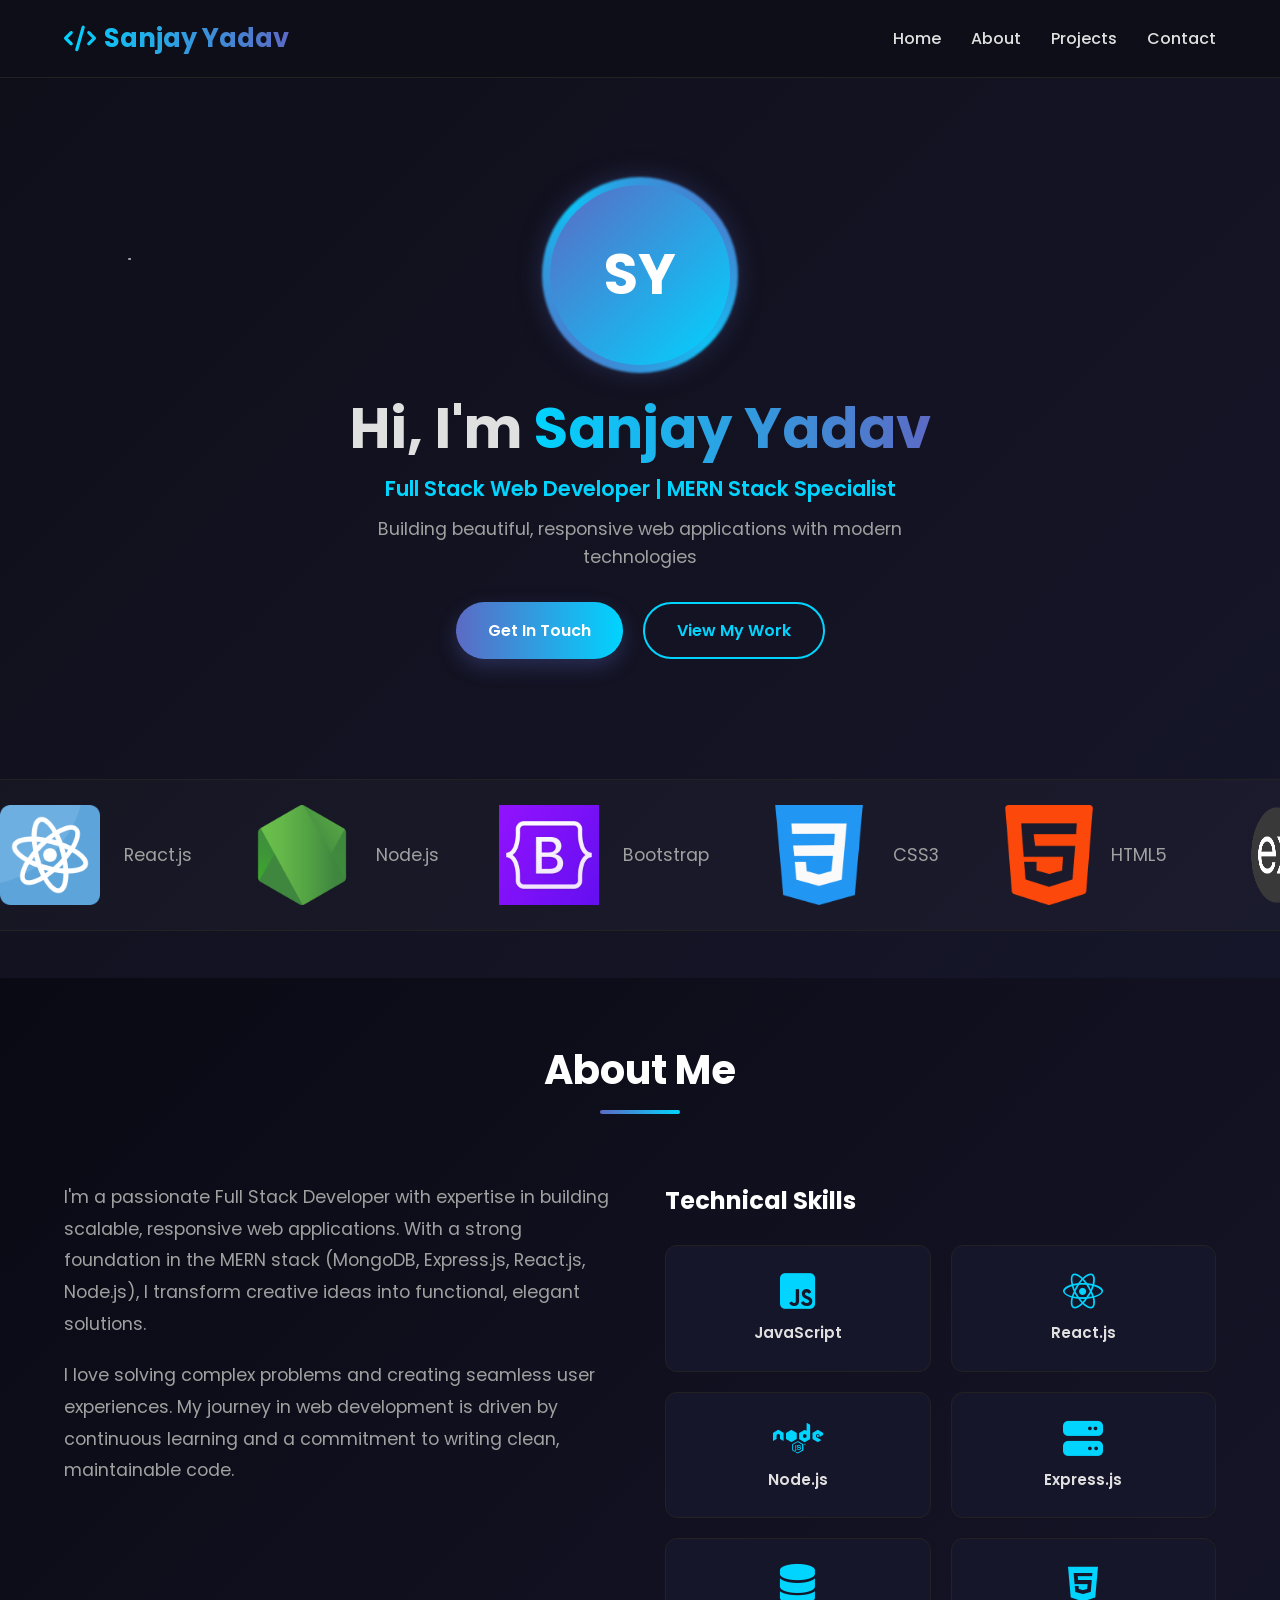
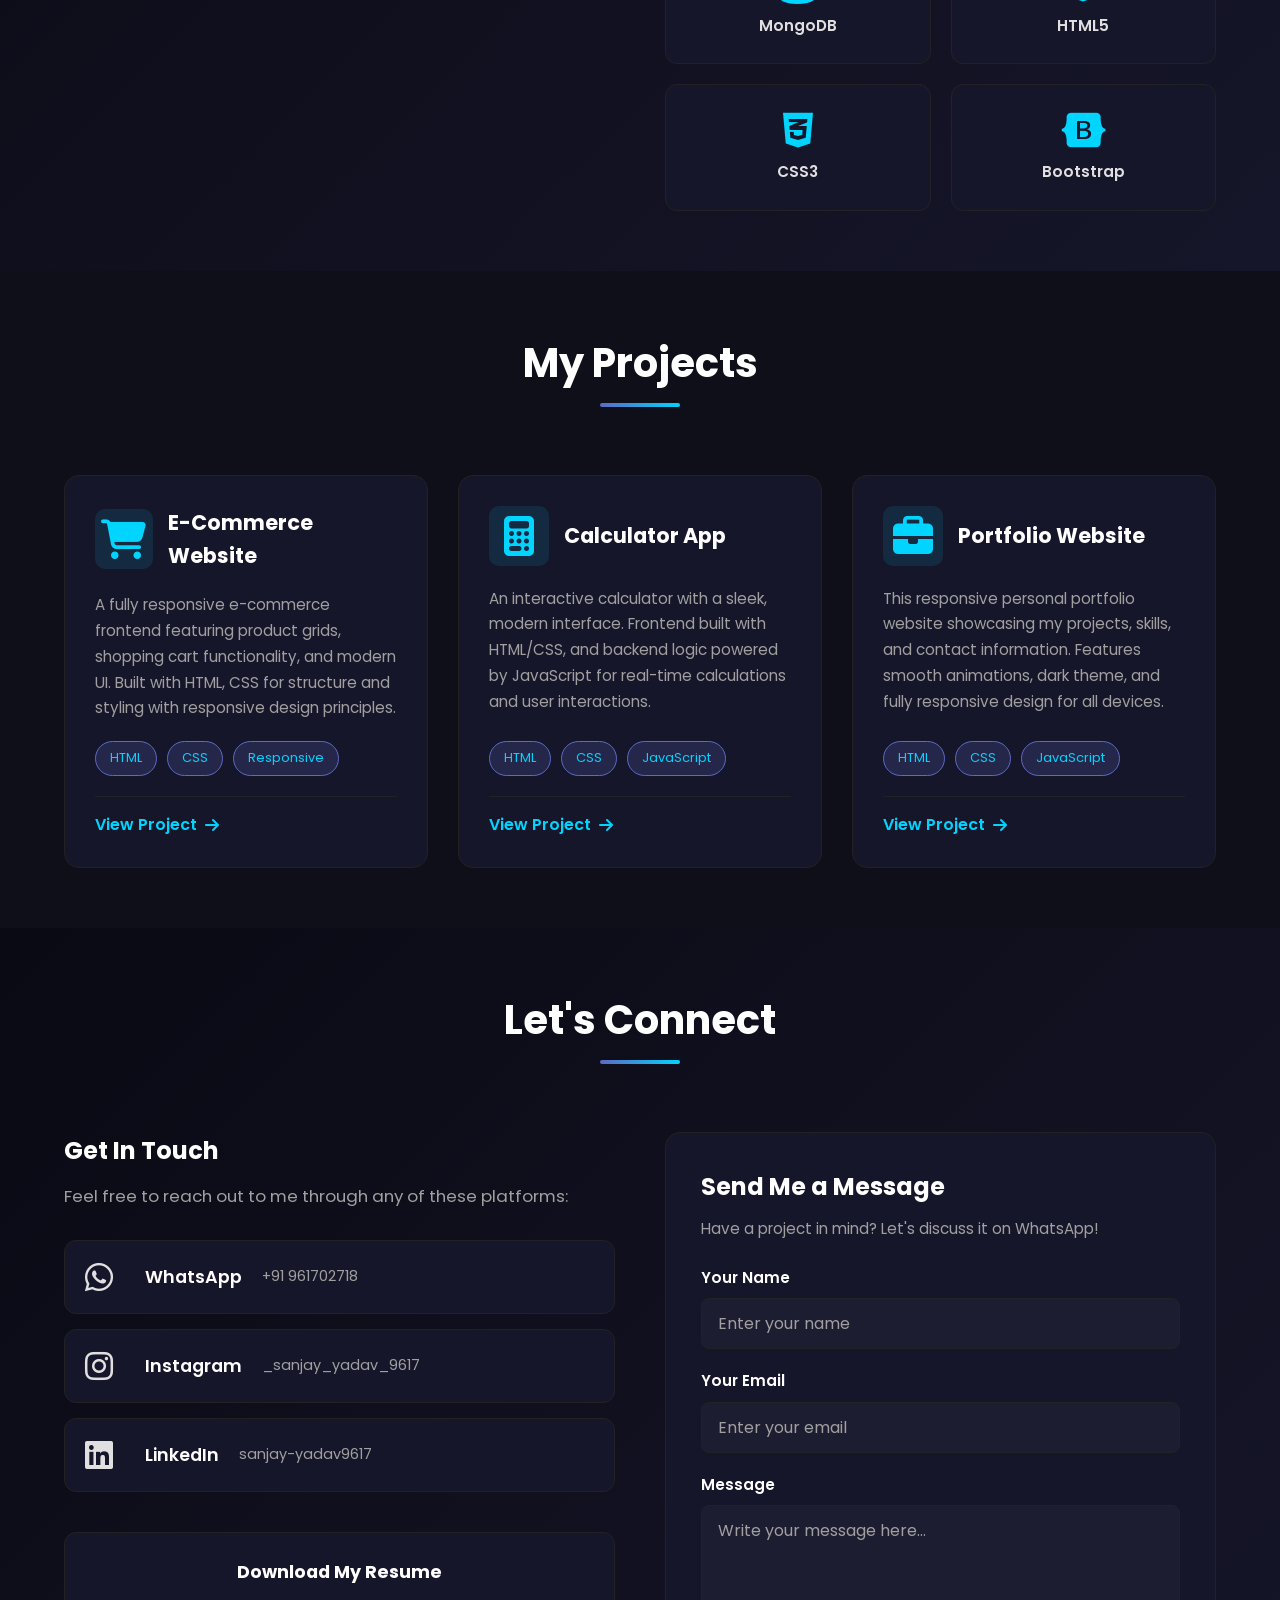
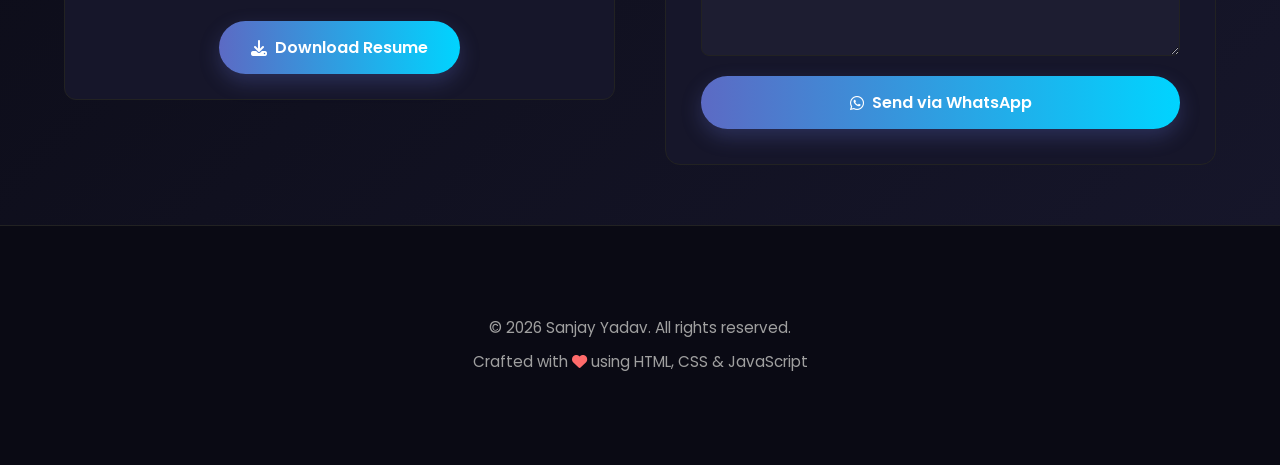
<file: index.html>
<!DOCTYPE html>
<html lang="en">
<head>
  <meta charset="UTF-8" />
  <meta name="viewport" content="width=device-width, initial-scale=1.0" />
  <title>Sanjay Yadav | Full Stack Developer Portfolio</title>
  <link rel="stylesheet" href="https://cdnjs.cloudflare.com/ajax/libs/font-awesome/6.4.0/css/all.min.css" />
  <link rel="stylesheet" href="./style.css" />
</head>
<body>

  <!-- Navigation Bar -->
  <nav class="navbar">
    <div class="container nav-container">
      <a href="#home" class="logo"><i class="fas fa-code"></i> Sanjay Yadav</a>
      <ul class="nav-links" id="navLinks">
        <li><a href="#home">Home</a></li>
        <li><a href="#about">About</a></li>
        <li><a href="#projects">Projects</a></li>
        <li><a href="#contact">Contact</a></li>
      </ul>
      <div class="hamburger" id="hamburger">
        <span></span>
        <span></span>
        <span></span>
      </div>
    </div>
  </nav>

  <!-- Hero Section -->
  <section id="home" class="hero">
    <div class="stars"></div>
    <div class="container hero-content">
      <div class="profile-wrapper">
        <div class="profile-pic">
          <span>SY</span>
        </div>
      </div>
      <h1 class="hero-title">Hi, I'm <span class="highlight">Sanjay Yadav</span></h1>
      <p class="subtitle">Full Stack Web Developer | MERN Stack Specialist</p>
      <p class="hero-description">Building beautiful, responsive web applications with modern technologies</p>
      <div class="hero-buttons">
        <a href="#contact" class="btn btn-primary">Get In Touch</a>
        <a href="#projects" class="btn btn-secondary">View My Work</a>
      </div>
    </div>

    <!-- Tech Stack Marquee -->
    <div class="tech-marquee">
      <div class="marquee-container">
        <div class="marquee-track">
          <div class="tech-item"><img  width="100px" height="100px" src="./assect/react.png" ><br><span>React.js</span></div>
          <div class="tech-item"><img  width="100px" height="100px" src="./assect/node.png"><br><span>Node.js</span></div>
          <div class="tech-item"><img  width="100px" height="100px" src="./assect/bootstrap.png"><br><span>Bootstrap</span></div>
          <div class="tech-item"><img  width="100px" height="100px" src="./assect/css.png"><br><span>CSS3</span></div>
          <div class="tech-item"><img  width="100px" height="100px" src="./assect/html.png"><span>HTML5</span></div>
          <div class="tech-item"><img  width="100px" height="100px" src="assect/pngegg.png"></i><span>Express.js</span></div>
          <div class="tech-item"><img  width="100px" height="100px" src="./assect/mongodb.png"></i><span>MongoDB</span></div>
          <!-- Duplicate for seamless loop -->
           <div class="tech-item"><img width="100px" height="100px"  src="./assect/react.png" ><span>React.js</span></div>
            <div class="tech-item"><img  width="100px" height="100px" src="./assect/node.png"></i><br><span>Node.js</span></div>
            <div class="tech-item"><img  width="100px" height="100px" src="./assect/bootstrap.png"></i><span>Bootstrap</span></div>
            <div class="tech-item"><img  width="100px" height="100px" src="./assect/css.png"></i><span>CSS3</span></div>
            <div class="tech-item"><img  width="100px" height="100px" src="./assect/html.png"></i><span>HTML5</span></div>
            <div class="tech-item"><img  width="100px" height="100px" src="assect/pngegg.png"></i><span>Express.js</span></div>
            <div class="tech-item"><img width="100px" height="100px" src="./assect/mongodb.png"></i><span>MongoDB</span>
            </div>
        </div>
      </div>
    </div>
  </section>

  <!-- About Section -->
  <section id="about" class="about">
    <div class="container">
      <h2 class="section-title">About Me</h2>
      <div class="about-content">
        <div class="about-text">
          <p>
            I'm a passionate Full Stack Developer with expertise in building scalable, responsive web applications. With a strong foundation in the MERN stack (MongoDB, Express.js, React.js, Node.js), I transform creative ideas into functional, elegant solutions.
          </p>
          <p>
            I love solving complex problems and creating seamless user experiences. My journey in web development is driven by continuous learning and a commitment to writing clean, maintainable code.
          </p>
        </div>
        <div class="skills-section">
          <h3>Technical Skills</h3>
          <div class="skills-grid">
            <div class="skill-item">
              <i class="fab fa-js-square"></i>
              <span>JavaScript</span>
            </div>
            <div class="skill-item">
              <i class="fab fa-react"></i>
              <span>React.js</span>
            </div>
            <div class="skill-item">
              <i class="fab fa-node"></i>
              <span>Node.js</span>
            </div>
            <div class="skill-item">
              <i class="fas fa-server"></i>
              <span>Express.js</span>
            </div>
            <div class="skill-item">
              <i class="fas fa-database"></i>
              <span>MongoDB</span>
            </div>
            <div class="skill-item">
              <i class="fab fa-html5"></i>
              <span>HTML5</span>
            </div>
            <div class="skill-item">
              <i class="fab fa-css3-alt"></i>
              <span>CSS3</span>
            </div>
            <div class="skill-item">
              <i class="fab fa-bootstrap"></i>
              <span>Bootstrap</span>
            </div>
          </div>
        </div>
      </div>
    </div>
  </section>

  <!-- Projects Section -->
  <section id="projects" class="projects">
    <div class="container">
      <h2 class="section-title">My Projects</h2>
      <div class="project-grid">
        <div class="project-card">
          <div class="project-header">
            <div class="project-icon"><i class="fas fa-shopping-cart"></i></div>
            <h3>E-Commerce Website</h3>
          </div>
          <p class="project-description">A fully responsive e-commerce frontend featuring product grids, shopping cart functionality, and modern UI. Built with HTML, CSS for structure and styling with responsive design principles.</p>
          <div class="project-tech">
            <span class="tech-tag">HTML</span>
            <span class="tech-tag">CSS</span>
            <span class="tech-tag">Responsive</span>
          </div>
          <div class="project-footer">
            <a href="#" class="view-btn">View Project <i class="fas fa-arrow-right"></i></a>
          </div>
        </div>

        <div class="project-card">
          <div class="project-header">
            <div class="project-icon"><i class="fas fa-calculator"></i></div>
            <h3>Calculator App</h3>
          </div>
          <p class="project-description">An interactive calculator with a sleek, modern interface. Frontend built with HTML/CSS, and backend logic powered by JavaScript for real-time calculations and user interactions.</p>
          <div class="project-tech">
            <span class="tech-tag">HTML</span>
            <span class="tech-tag">CSS</span>
            <span class="tech-tag">JavaScript</span>
          </div>
          <div class="project-footer">
            <a href="file:///C:/Users/lenovo/.vscode/python%20program/html/project/calculator%20project/calci.html" class="view-btn">View Project <i class="fas fa-arrow-right"></i></a>
          </div>
        </div>

        <div class="project-card">
          <div class="project-header">
            <div class="project-icon"><i class="fas fa-briefcase"></i></div>
            <h3>Portfolio Website</h3>
          </div>
          <p class="project-description">This responsive personal portfolio website showcasing my projects, skills, and contact information. Features smooth animations, dark theme, and fully responsive design for all devices.</p>
          <div class="project-tech">
            <span class="tech-tag">HTML</span>
            <span class="tech-tag">CSS</span>
            <span class="tech-tag">JavaScript</span>
          </div>
          <div class="project-footer">
            <a href="#" class="view-btn">View Project <i class="fas fa-arrow-right"></i></a>
          </div>
        </div>
      </div>
    </div>
  </section>

  <!-- Contact Section -->
  <section id="contact" class="contact">
    <div class="container">
      <h2 class="section-title">Let's Connect</h2>
      <div class="contact-wrapper">
        <div class="contact-info">
          <div class="info-group">
            <h3>Get In Touch</h3>
            <p>Feel free to reach out to me through any of these platforms:</p>
            
            <div class="social-links">
              <a href="https://wa.me/91961702718" target="_blank" class="social-item whatsapp">
                <i class="fab fa-whatsapp"></i>
                <span>WhatsApp</span>
                <p>+91 961702718</p>
              </a>
              <a href="https://instagram.com/_sanjay_yadav_9617" target="_blank" class="social-item instagram">
                <i class="fab fa-instagram"></i>
                <span>Instagram</span>
                <p>_sanjay_yadav_9617</p>
              </a>
              <a href="https://www.linkedin.com/in/sanjay-yadav9617" target="_blank" class="social-item linkedin">
                <i class="fab fa-linkedin"></i>
                <span>LinkedIn</span>
                <p>sanjay-yadav9617</p>
              </a>
            </div>

            <div class="resume-section">
              <h4>Download My Resume</h4>
              <a href="data:text/plain;charset=utf-8,SANJAY%20YADAV%0AFull%20Stack%20Web%20Developer%0A%0ACONTACT%20INFORMATION%0AWhatsApp%3A%20%2B91%20961702718%0AInstagram%3A%20_sanjay_yadav_9617%0ALinkedIn%3A%20linkedin.com%2Fin%2Fsanjay-yadav9617%0A%0ATECHNICAL%20SKILLS%0AFrontend%3A%20HTML5%2C%20CSS3%2C%20JavaScript%2C%20React.js%2C%20Bootstrap%0ABackend%3A%20Node.js%2C%20Express.js%0ADatabase%3A%20MongoDB%0A%0APROJECTS%0A1.%20E-Commerce%20Website%20-%20HTML%2C%20CSS%0A2.%20Calculator%20App%20-%20HTML%2C%20CSS%2C%20JavaScript%0A3.%20Portfolio%20Website%20-%20HTML%2C%20CSS%2C%20JavaScript" download="Sanjay_Yadav_Resume.txt" class="btn btn-primary btn-download">
                <i class="fas fa-download"></i> Download Resume
              </a>
            </div>
          </div>
        </div>

        <div class="message-box">
          <h3>Send Me a Message</h3>
          <p class="message-subtitle">Have a project in mind? Let's discuss it on WhatsApp!</p>
          <form id="messageForm" class="contact-form">
            <div class="form-group">
              <label for="vName">Your Name</label>
              <input type="text" id="vName" placeholder="Enter your name" required />
            </div>
            <div class="form-group">
              <label for="vEmail">Your Email</label>
              <input type="email" id="vEmail" placeholder="Enter your email" required />
            </div>
            <div class="form-group">
              <label for="vMessage">Message</label>
              <textarea id="vMessage" rows="5" placeholder="Write your message here..." required></textarea>
            </div>
            <button type="submit" class="btn btn-primary btn-full">
              <i class="fab fa-whatsapp"></i> Send via WhatsApp
            </button>
          </form>
        </div>
      </div>
    </div>
  </section>

  <!-- Footer -->
  <footer class="footer">
    <div class="container">
      <div class="footer-content">
        <p>&copy; 2026 Sanjay Yadav. All rights reserved.</p>
        <p>Crafted with <i class="fas fa-heart"></i> using HTML, CSS & JavaScript</p>
      </div>
    </div>
  </footer>

  <script src="main.js"></script>
</body>
</html>
</file>
<file: style.css>
@import url('https://fonts.googleapis.com/css2?family=Poppins:wght@300;400;500;600;700&display=swap');

:root {
  --primary: #5C6AC4;
  --secondary: #00d4ff;
  --accent: #FF6B6B;
  --bg-dark: #0f0f1a;
  --bg-card: #16162a;
  --text-light: #e0e0e0;
  --text-muted: #a0a0a0;
  --border: #222;
  --success: #00c896;
}

* {
  margin: 0;
  padding: 0;
  box-sizing: border-box;
}

html {
  scroll-behavior: smooth;
}

body {
  font-family: 'Poppins', sans-serif;
  background: var(--bg-dark);
  color: var(--text-light);
  line-height: 1.6;
  overflow-x: hidden;
}

.container {
  width: 90%;
  max-width: 1200px;
  margin: 0 auto;
  padding: 60px 0;
}

.section-title {
  font-size: 2.5rem;
  margin-bottom: 40px;
  text-align: center;
  color: #fff;
  position: relative;
  display: inline-block;
  width: 100%;
}

.section-title::after {
  content: '';
  position: absolute;
  bottom: -12px;
  left: 50%;
  transform: translateX(-50%);
  width: 80px;
  height: 4px;
  background: linear-gradient(90deg, var(--primary), var(--secondary));
  border-radius: 2px;
}

/* Navbar */
.navbar {
  background: rgba(15, 15, 26, 0.95);
  position: sticky;
  top: 0;
  z-index: 1000;
  border-bottom: 1px solid var(--border);
  backdrop-filter: blur(10px);
  transition: all 0.3s ease;
}

.nav-container {
  display: flex;
  justify-content: space-between;
  align-items: center;
  padding: 18px 0;
}

.logo {
  font-size: 1.6rem;
  font-weight: 700;
  background: linear-gradient(90deg, var(--secondary), var(--primary));
  -webkit-background-clip: text;
  -webkit-text-fill-color: transparent;
  text-decoration: none;
  display: flex;
  align-items: center;
  gap: 8px;
  transition: transform 0.3s;
}

.logo:hover {
  transform: scale(1.05);
}

.nav-links {
  display: flex;
  list-style: none;
  gap: 30px;
}

.nav-links a {
  color: var(--text-light);
  text-decoration: none;
  font-weight: 500;
  transition: all 0.3s ease;
  position: relative;
}

.nav-links a::after {
  content: '';
  position: absolute;
  bottom: -5px;
  left: 0;
  width: 0;
  height: 2px;
  background: var(--secondary);
  transition: width 0.3s ease;
}

.nav-links a:hover {
  color: var(--secondary);
}

.nav-links a:hover::after {
  width: 100%;
}

.hamburger {
  display: none;
  flex-direction: column;
  cursor: pointer;
  gap: 6px;
}

.hamburger span {
  width: 25px;
  height: 3px;
  background: #fff;
  border-radius: 2px;
  transition: all 0.3s ease;
}

.hamburger.active span:nth-child(1) {
  transform: rotate(45deg) translate(10px, 10px);
}

.hamburger.active span:nth-child(2) {
  opacity: 0;
}

.hamburger.active span:nth-child(3) {
  transform: rotate(-45deg) translate(7px, -7px);
}

/* Hero Section */
.hero {
  min-height: 100vh;
  display: flex;
  flex-direction: column;
  justify-content: center;
  align-items: center;
  text-align: center;
  position: relative;
  overflow: hidden;
  background: linear-gradient(135deg, #0f0f1a 0%, #16162a 100%);
}

.stars {
  position: absolute;
  width: 2px;
  height: 2px;
  background: #fff;
  border-radius: 50%;
  top: 20%;
  left: 10%;
  opacity: 0.6;
  animation: twinkle 3s infinite;
}

.stars::before,
.stars::after {
  content: '';
  position: absolute;
  width: 2px;
  height: 2px;
  background: #fff;
  border-radius: 50%;
}

@keyframes twinkle {
  0%, 100% { opacity: 0.3; }
  50% { opacity: 1; }
}

.hero-content {
  z-index: 2;
  max-width: 800px;
}

.profile-wrapper {
  margin-bottom: 30px;
}

.profile-pic {
  width: 180px;
  height: 180px;
  margin: 0 auto;
  border-radius: 50%;
  background: linear-gradient(135deg, var(--primary), var(--secondary));
  display: flex;
  align-items: center;
  justify-content: center;
  font-size: 3.5rem;
  font-weight: 700;
  color: #fff;
  position: relative;
  box-shadow: 0 0 30px rgba(92, 106, 196, 0.5);
  animation: float 3s ease-in-out infinite;
}

.profile-pic::before {
  content: '';
  position: absolute;
  inset: -8px;
  border-radius: 50%;
  background: linear-gradient(45deg, var(--primary), var(--secondary), var(--primary));
  z-index: -1;
  animation: spin 4s linear infinite;
  filter: blur(1px);
}

@keyframes float {
  0%, 100% { transform: translateY(0px); }
  50% { transform: translateY(-20px); }
}

@keyframes spin {
  0% { transform: rotate(0deg); }
  100% { transform: rotate(360deg); }
}

.hero-title {
  font-size: 3.5rem;
  margin: 20px 0 10px;
  font-weight: 700;
  line-height: 1.2;
}

.highlight {
  background: linear-gradient(90deg, var(--secondary), var(--primary));
  -webkit-background-clip: text;
  -webkit-text-fill-color: transparent;
  animation: glow 2s ease-in-out infinite;
}

@keyframes glow {
  0%, 100% { filter: drop-shadow(0 0 5px rgba(0, 212, 255, 0.3)); }
  50% { filter: drop-shadow(0 0 15px rgba(0, 212, 255, 0.6)); }
}

.subtitle {
  font-size: 1.3rem;
  color: var(--secondary);
  margin-bottom: 10px;
  font-weight: 600;
}

.hero-description {
  font-size: 1.1rem;
  color: var(--text-muted);
  margin-bottom: 30px;
  max-width: 600px;
  margin-left: auto;
  margin-right: auto;
}

.hero-buttons {
  display: flex;
  gap: 20px;
  justify-content: center;
  flex-wrap: wrap;
}

.btn {
  display: inline-flex;
  align-items: center;
  justify-content: center;
  gap: 8px;
  padding: 14px 32px;
  border: none;
  border-radius: 50px;
  font-weight: 600;
  cursor: pointer;
  transition: all 0.3s ease;
  text-decoration: none;
  font-family: inherit;
  font-size: 1rem;
}

.btn-primary {
  background: linear-gradient(90deg, var(--primary), var(--secondary));
  color: #fff;
  box-shadow: 0 8px 20px rgba(92, 106, 196, 0.3);
}

.btn-primary:hover {
  transform: translateY(-4px);
  box-shadow: 0 12px 30px rgba(92, 106, 196, 0.5);
}

.btn-secondary {
  background: transparent;
  color: var(--secondary);
  border: 2px solid var(--secondary);
}

.btn-secondary:hover {
  background: var(--secondary);
  color: #fff;
  transform: translateY(-4px);
}

.btn-full {
  width: 100%;
}

.btn-download {
  margin-top: 20px;
}

/* Tech Marquee */
.tech-marquee {
  margin-top: 60px;
  width: 100%;
  background: rgba(255, 255, 255, 0.02);
  border-top: 1px solid var(--border);
  border-bottom: 1px solid var(--border);
  padding: 25px 0;
  overflow: hidden;
}

.marquee-container {
  overflow: hidden;
}

.marquee-track {
  display: flex;
  gap: 60px;
  width: max-content;
  animation: marquee 12s linear infinite;
}

.tech-item {
  display: flex;
  align-items: center;
  gap: 12px;
  border-radius: 25%;
  font-size: 1.1rem;
  color: var(--text-muted);
  white-space: nowrap;
  transition: all 0.3s ease;
}

.tech-item:hover {
  color: var(--secondary);
  transform: scale(1.1);
}

.tech-item i {
  font-size: 1.8rem;
  color: var(--secondary);
}

@keyframes marquee {
  0% { transform: translateX(0); }
  100% { transform: translateX(-50%); }
}

/* About Section */
.about {
  background: linear-gradient(135deg, #0a0a14 0%, #16162a 100%);
}

.about-content {
  display: grid;
  grid-template-columns: 1fr 1fr;
  gap: 50px;
  margin-top: 40px;
}

.about-text p {
  font-size: 1.1rem;
  color: var(--text-muted);
  margin-bottom: 20px;
  line-height: 1.8;
}

.skills-section h3 {
  font-size: 1.5rem;
  margin-bottom: 25px;
  color: #fff;
}

.skills-grid {
  display: grid;
  grid-template-columns: repeat(2, 1fr);
  gap: 20px;
}

.skill-item {
  display: flex;
  flex-direction: column;
  align-items: center;
  justify-content: center;
  padding: 25px;
  background: var(--bg-card);
  border: 1px solid var(--border);
  border-radius: 12px;
  transition: all 0.3s ease;
}

.skill-item:hover {
  background: linear-gradient(135deg, var(--primary), var(--secondary));
  border-color: var(--secondary);
  transform: translateY(-5px);
}

.skill-item i {
  font-size: 2.5rem;
  color: var(--secondary);
  margin-bottom: 10px;
}

.skill-item span {
  font-weight: 600;
  font-size: 0.95rem;
}

/* Projects Section */
.projects {
  background: var(--bg-dark);
}

.project-grid {
  display: grid;
  grid-template-columns: repeat(auto-fit, minmax(320px, 1fr));
  gap: 30px;
  margin-top: 40px;
}

.project-card {
  background: var(--bg-card);
  border: 1px solid var(--border);
  border-radius: 15px;
  padding: 30px;
  transition: all 0.3s ease;
  display: flex;
  flex-direction: column;
  position: relative;
  overflow: hidden;
}

.project-card::before {
  content: '';
  position: absolute;
  top: 0;
  left: -100%;
  width: 100%;
  height: 3px;
  background: linear-gradient(90deg, var(--primary), var(--secondary));
  transition: left 0.3s ease;
}

.project-card:hover {
  transform: translateY(-10px);
  box-shadow: 0 15px 40px rgba(92, 106, 196, 0.2);
  border-color: var(--primary);
}

.project-card:hover::before {
  left: 0;
}

.project-header {
  display: flex;
  align-items: center;
  gap: 15px;
  margin-bottom: 20px;
}

.project-icon {
  font-size: 2.5rem;
  color: var(--secondary);
  background: rgba(0, 212, 255, 0.1);
  width: 60px;
  height: 60px;
  display: flex;
  align-items: center;
  justify-content: center;
  border-radius: 10px;
}

.project-card h3 {
  font-size: 1.3rem;
  color: #fff;
  margin: 0;
}

.project-description {
  font-size: 0.95rem;
  color: var(--text-muted);
  margin-bottom: 20px;
  line-height: 1.7;
  flex-grow: 1;
}

.project-tech {
  display: flex;
  flex-wrap: wrap;
  gap: 10px;
  margin-bottom: 20px;
}

.tech-tag {
  display: inline-block;
  background: rgba(92, 106, 196, 0.2);
  padding: 6px 14px;
  border-radius: 20px;
  font-size: 0.8rem;
  color: var(--secondary);
  border: 1px solid var(--primary);
}

.project-footer {
  border-top: 1px solid var(--border);
  padding-top: 15px;
}

.view-btn {
  color: var(--secondary);
  text-decoration: none;
  font-weight: 600;
  display: inline-flex;
  align-items: center;
  gap: 8px;
  transition: all 0.3s ease;
}

.view-btn:hover {
  gap: 12px;
}

/* Contact Section */
.contact {
  background: linear-gradient(135deg, #0a0a14 0%, #16162a 100%);
}

.contact-wrapper {
  display: grid;
  grid-template-columns: 1fr 1fr;
  gap: 50px;
  margin-top: 40px;
}

.info-group h3 {
  font-size: 1.5rem;
  margin-bottom: 12px;
  color: #fff;
}

.info-group > p {
  color: var(--text-muted);
  margin-bottom: 30px;
  font-size: 1.05rem;
}

.social-links {
  display: flex;
  flex-direction: column;
  gap: 15px;
  margin-bottom: 40px;
}

.social-item {
  display: flex;
  align-items: center;
  gap: 20px;
  padding: 20px;
  background: var(--bg-card);
  border: 1px solid var(--border);
  border-radius: 12px;
  text-decoration: none;
  transition: all 0.3s ease;
  color: inherit;
}

.social-item:hover {
  transform: translateX(10px);
  border-color: var(--secondary);
}

.social-item i {
  font-size: 2rem;
  min-width: 40px;
}

.social-item span {
  font-weight: 600;
  font-size: 1.1rem;
  color: #fff;
}

.social-item p {
  color: var(--text-muted);
  font-size: 0.9rem;
  margin: 0;
}

.whatsapp:hover i { color: #25D366; }
.instagram:hover i { color: #E1306C; }
.linkedin:hover i { color: #0077B5; }

.resume-section {
  background: var(--bg-card);
  padding: 25px;
  border-radius: 12px;
  border: 1px solid var(--border);
  text-align: center;
}

.resume-section h4 {
  font-size: 1.1rem;
  margin-bottom: 15px;
  color: #fff;
}

.message-box {
  background: var(--bg-card);
  padding: 35px;
  border-radius: 15px;
  border: 1px solid var(--border);
}

.message-box h3 {
  font-size: 1.5rem;
  margin-bottom: 10px;
  color: #fff;
}

.message-subtitle {
  color: var(--text-muted);
  margin-bottom: 25px;
  font-size: 0.95rem;
}

.contact-form {
  display: flex;
  flex-direction: column;
  gap: 20px;
}

.form-group {
  display: flex;
  flex-direction: column;
  gap: 8px;
}

.form-group label {
  font-weight: 600;
  color: #fff;
  font-size: 0.95rem;
}

.form-group input,
.form-group textarea {
  padding: 12px 16px;
  border-radius: 8px;
  border: 1px solid var(--border);
  background: rgba(255, 255, 255, 0.03);
  color: #fff;
  font-family: inherit;
  font-size: 1rem;
  transition: all 0.3s ease;
}

.form-group input::placeholder,
.form-group textarea::placeholder {
  color: var(--text-muted);
}

.form-group input:focus,
.form-group textarea:focus {
  outline: none;
  border-color: var(--primary);
  background: rgba(92, 106, 196, 0.1);
  box-shadow: 0 0 10px rgba(92, 106, 196, 0.2);
}

/* Footer */
.footer {
  background: #0a0a14;
  border-top: 1px solid var(--border);
  padding: 30px 0;
  text-align: center;
  color: var(--text-muted);
  font-size: 0.95rem;
}

.footer-content {
  display: flex;
  flex-direction: column;
  gap: 10px;
  align-items: center;
}

.footer-content i {
  color: var(--accent);
  animation: heartbeat 1.5s ease-in-out infinite;
}

@keyframes heartbeat {
  0%, 100% { transform: scale(1); }
  50% { transform: scale(1.2); }
}

/* Responsive Design */
@media (max-width: 1024px) {
  .container {
    width: 95%;
  }

  .hero-title {
    font-size: 2.8rem;
  }

  .about-content,
  .contact-wrapper {
    grid-template-columns: 1fr;
  }

  .skills-grid {
    grid-template-columns: repeat(3, 1fr);
  }
}

@media (max-width: 768px) {
  .nav-links {
    display: none;
    position: absolute;
    top: 70px;
    right: 20px;
    flex-direction: column;
    background: var(--bg-card);
    padding: 20px;
    border: 1px solid var(--border);
    border-radius: 12px;
    gap: 15px;
    min-width: 200px;
    box-shadow: 0 10px 30px rgba(0, 0, 0, 0.3);
  }

  .nav-links.active {
    display: flex;
  }

  .hamburger {
    display: flex;
  }

  .hero-title {
    font-size: 2.2rem;
  }

  .hero-buttons {
    gap: 12px;
  }

  .btn {
    padding: 12px 24px;
    font-size: 0.95rem;
  }

  .profile-pic {
    width: 140px;
    height: 140px;
    font-size: 2.8rem;
  }

  .section-title {
    font-size: 2rem;
  }

  .marquee-track {
    gap: 40px;
  }

  .tech-item {
    font-size: 0.95rem;
  }

  .tech-item i {
    font-size: 1.5rem;
  }

  .skill-item {
    padding: 20px;
  }

  .skill-item i {
    font-size: 2rem;
  }

  .skills-grid {
    grid-template-columns: repeat(2, 1fr);
  }

  .project-grid {
    grid-template-columns: 1fr;
  }

  .social-links {
    gap: 12px;
  }

  .social-item {
    padding: 16px;
    gap: 15px;
  }

  .social-item i {
    font-size: 1.5rem;
  }

  .message-box {
    padding: 25px;
  }
}

@media (max-width: 480px) {
  .container {
    padding: 40px 0;
  }

  .hero {
    min-height: 80vh;
  }

  .hero-title {
    font-size: 1.8rem;
  }

  .subtitle {
    font-size: 1.1rem;
  }

  .hero-description {
    font-size: 1rem;
  }

  .hero-buttons {
    flex-direction: column;
    gap: 12px;
  }

  .btn {
    width: 100%;
  }

  .profile-pic {
    width: 120px;
    height: 120px;
    font-size: 2.5rem;
  }

  .section-title {
    font-size: 1.6rem;
  }

  .section-title::after {
    width: 60px;
  }

  .logo {
    font-size: 1.3rem;
  }

  .nav-links {
    right: 10px;
    width: 90%;
    max-width: none;
  }

  .project-card {
    padding: 20px;
  }

  .project-header {
    flex-direction: column;
    align-items: flex-start;
  }

  .skills-grid {
    grid-template-columns: 1fr;
  }

  .tech-marquee {
    padding: 18px 0;
  }

  .marquee-track {
    gap: 30px;
  }

  .tech-item {
    font-size: 0.85rem;
    gap: 8px;
  }

  .tech-item i {
    font-size: 1.3rem;
  }

  .social-item {
    flex-direction: column;
    align-items: flex-start;
  }

  .message-box {
    padding: 20px;
  }

  .about-text p {
    font-size: 1rem;
  }
}
</file>
